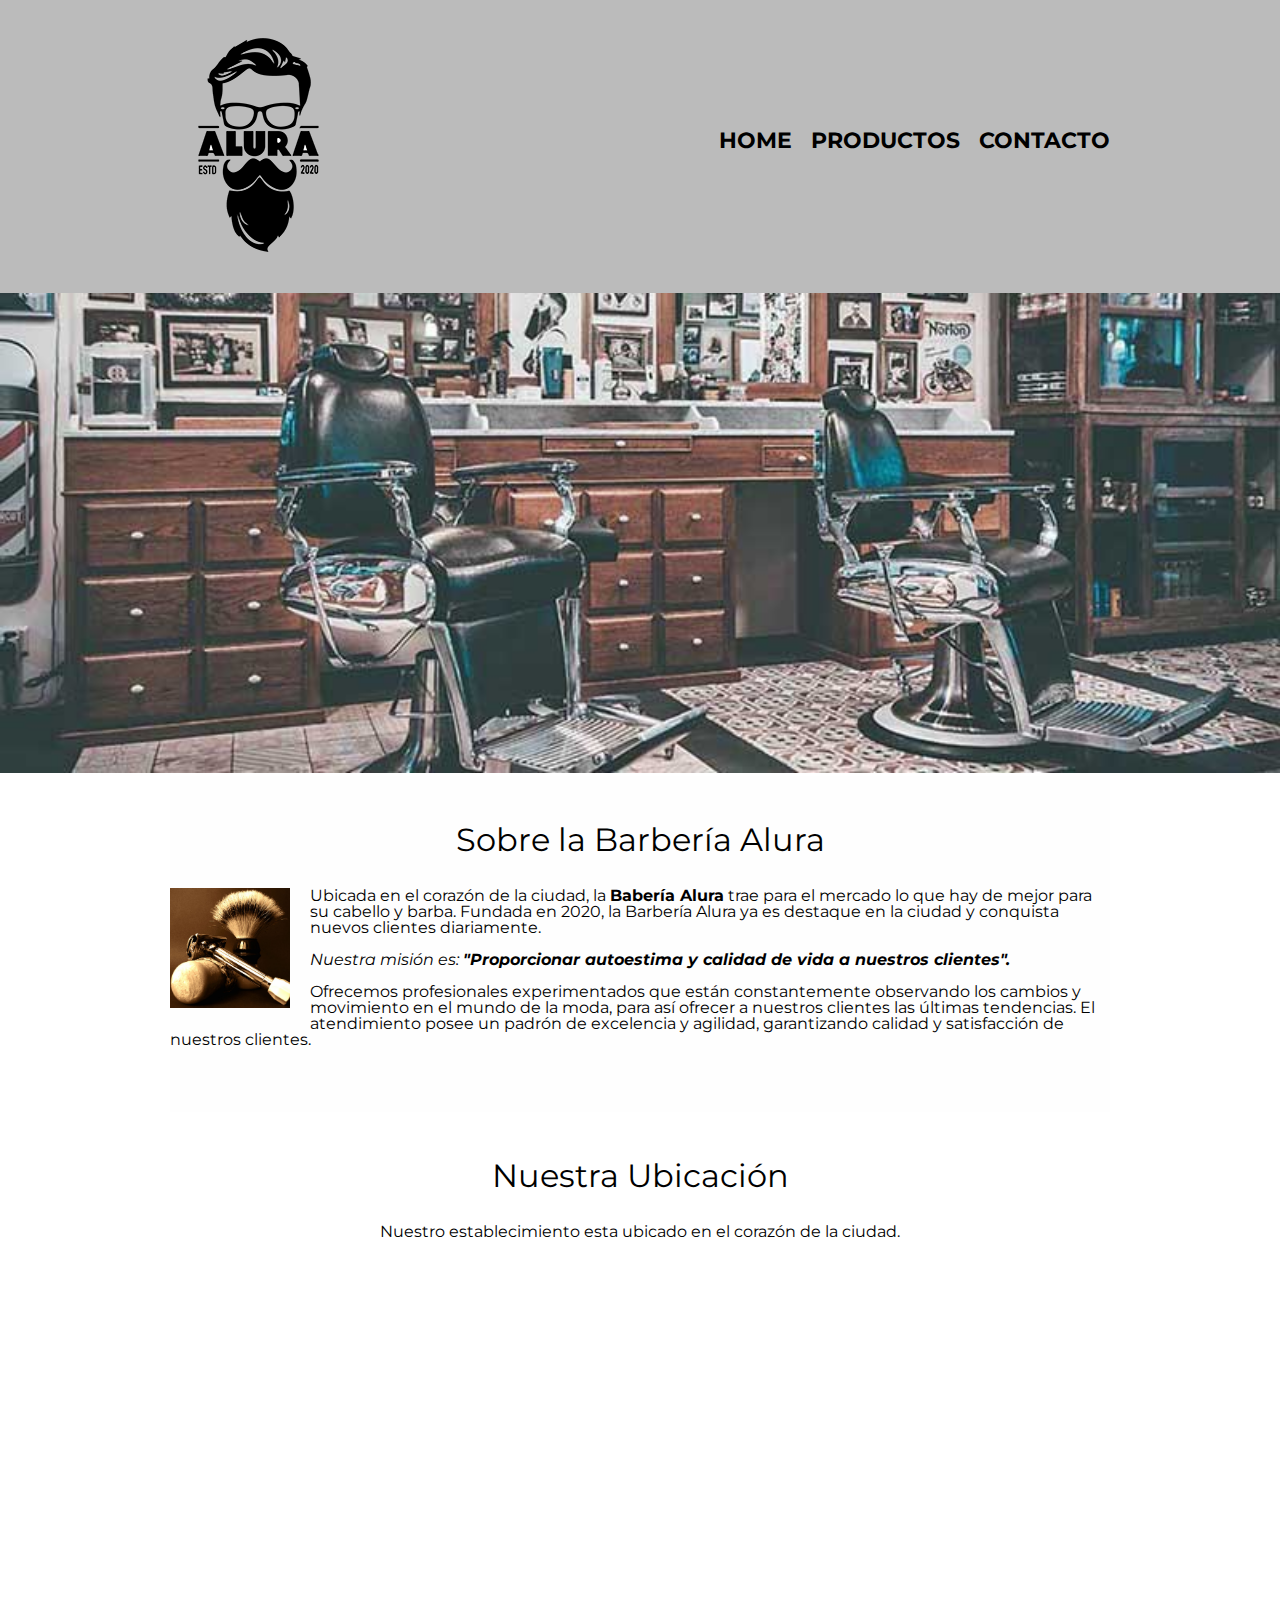
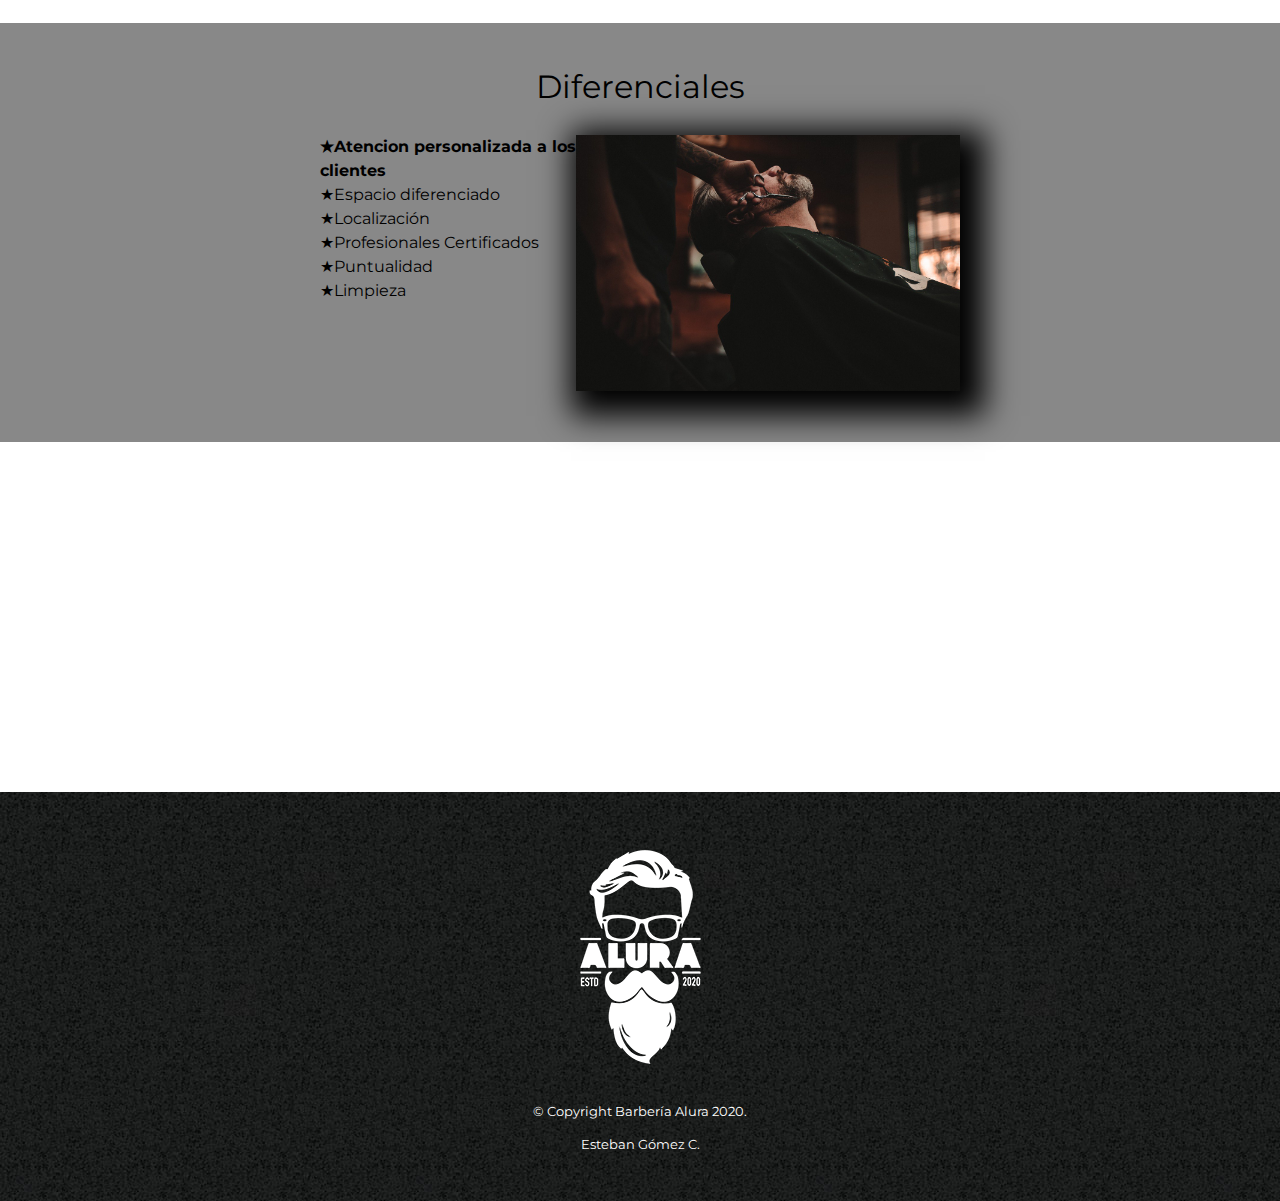
<file: index.html>
<!DOCTYPE html>

<html lang="es">

<head>
    <meta charset="UTF-8">
    <meta name="viewport" content="width=device-width">
    <title>Productos - Barbería Alura</title>
    <link rel="stylesheet" href="reset.css">
    <link rel="stylesheet" href="style.css">
    <link href="https://fonts.googleapis.com/css2?family=Montserrat:wght@300&display=swap" rel="stylesheet">

</head>

<body>
    <header>
        <div class="caja">
           <h1><img src="logo.png"></h1>
           <nav>
               <ul>
                   <li><a href="index.html">Home</a></li>
                   <li><a href="productos.html">Productos</a></li>
                   <li><a href="contacto.html">Contacto</a></li>
               </ul>
           </nav>
        </div>
       </header>

    <img id="banner" src="banner.jpg">
<main>
    <section class="principal">

        <h2 class="titulo-principal">Sobre la Barbería Alura </h2>

        <img class= "utensilios" src="utensilios.jpg" alt="Utelsilios de un Barbero">

        <p>Ubicada en el corazón de la ciudad, la <strong>Babería Alura</strong> trae para el mercado lo que hay de mejor para su cabello y barba. Fundada en 2020, la Barbería Alura ya es destaque en la ciudad y conquista nuevos clientes diariamente.</p>

        <p id="mision"><em>Nuestra misión es: <strong>"Proporcionar autoestima y calidad de vida a nuestros clientes".</strong></em></p>

        <p>Ofrecemos profesionales experimentados que están constantemente observando los cambios y movimiento en el mundo de la moda, para así ofrecer a nuestros clientes las últimas tendencias. El atendimiento posee un padrón de excelencia y agilidad, garantizando calidad y satisfacción de nuestros clientes.</p> 
    </section>

    <section class="mapa">
        <h3 class="titulo-principal">Nuestra Ubicación</h3>
        <p>Nuestro establecimiento esta ubicado en el corazón de la ciudad.</p>
        <div class="mapa-contenido">
        <iframe src="https://www.google.com/maps/embed?pb=!1m18!1m12!1m3!1d3656.4079775627197!2d-46.63682678477835!3d-23.589697068525002!2m3!1f0!2f0!3f0!3m2!1i1024!2i768!4f13.1!3m3!1m2!1s0x94ce5bd9bb943bf5%3A0x6f642995c970f0fe!2scaelum%20alura!5e0!3m2!1ses!2scr!4v1671986718937!5m2!1ses!2scr" width="100%" height="300" style="border:0;" allowfullscreen="" loading="lazy" referrerpolicy="no-referrer-when-downgrade"></iframe>
        </div>

    </section>

    <section class="difereciales">

        <h3 class="titulo-principal">Diferenciales</h3>

        <div class="contenido-diferenciales">
            <ul class="lista-diferenciales">
                <li class="items">Atencion personalizada a los clientes</li>
                <li class="items">Espacio diferenciado</li>
                <li class="items">Localización</li>
                <li class="items">Profesionales Certificados</li>
                <li class="items">Puntualidad</li>
                <li class="items">Limpieza</li>
            </ul><img src="diferenciales.jpg" class="imagen-diferenciales">
        </div>
            
    </section>

    <div class="video">
        <iframe width="100%" height="315" src="https://www.youtube.com/embed/uatAEtW3_h0" title="YouTube video player" frameborder="0" allow="accelerometer; autoplay; clipboard-write; encrypted-media; gyroscope; picture-in-picture" allowfullscreen></iframe>  

    </div>

</main>

    <footer>
        <img src="logo-blanco.png">
        <p class ="copyrigth">&copy Copyright Barbería Alura 2020.</p>
        <p class= "hechopor">Esteban Gómez C.</p>
    </footer>
</body>
</html>
</file>
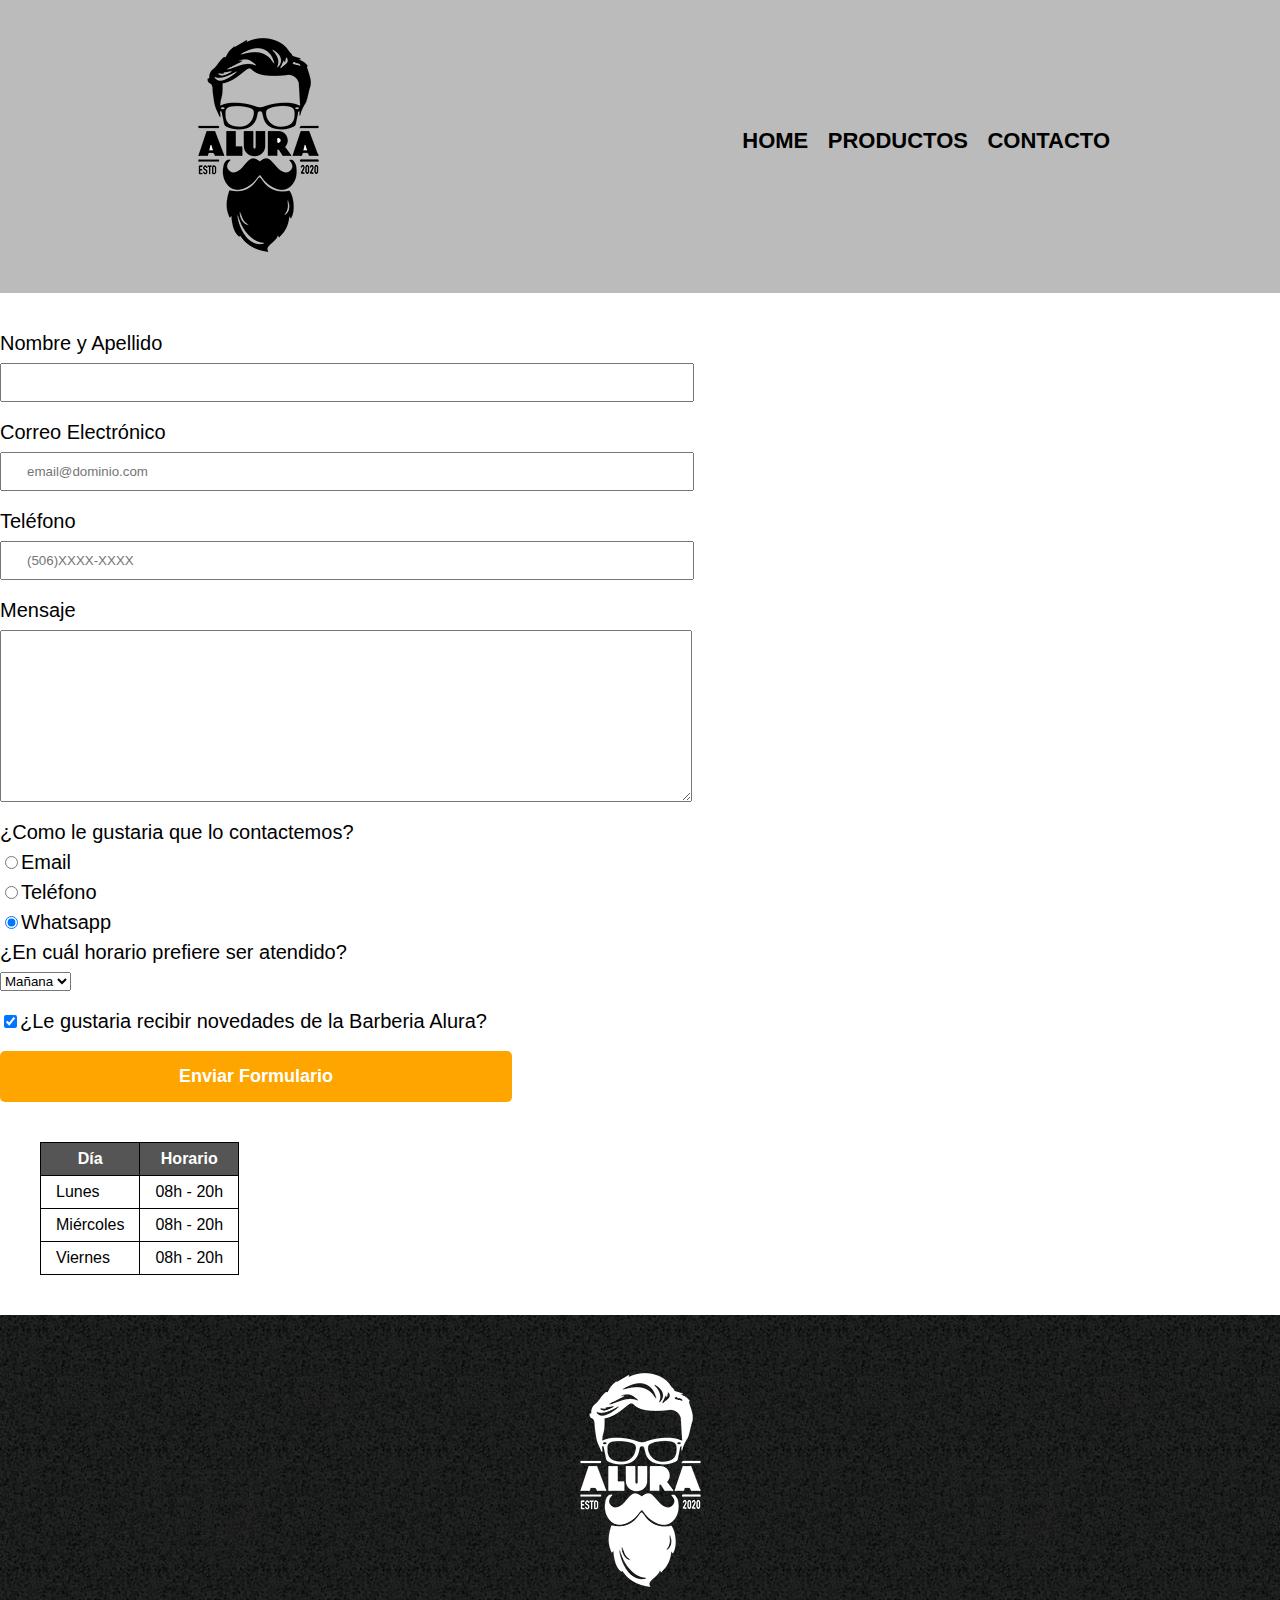
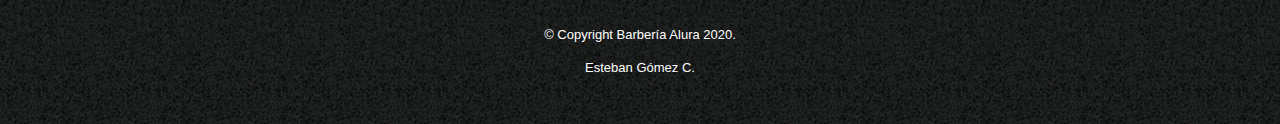
<file: contacto.html>
<!DOCTYPE html>
<html>
    <head>
        <meta charset="UTF-8">
        <title>Contacto - Barbería Alura</title>
        <link rel="stylesheet" href="reset.css">
        <link rel="stylesheet" href="style.css">
    </head>
    <body>
        <header>
         <div class="caja">
            <h1><img src="logo.png" alt="Logo de la Barbería Alura"></h1>
            <nav>
                <ul>
                    <li><a href="index.html">Home</a></li>
                    <li><a href="productos.html">Productos</a></li>
                    <li><a href="contacto.html">Contacto</a></li>
                </ul>
            </nav>
         </div>
        </header>
        <main>
            <form>
                <label for="nombreapellido">Nombre y Apellido</label>
                <input type="text"id="nombreapellido" class="input-padron" required>

                <label for="correoelectronico">Correo Electrónico</label>
                <input type="email"id="correoelectronico" class="input-padron" required placeholder="email@dominio.com">

                <label for="telefono">Teléfono</label>
                <input type="tel"id="telefono" class="input-padron" required placeholder="(506)XXXX-XXXX">

                <label for=" mensaje">Mensaje</label>
                <textarea cols="70" rows="10" id="mensaje" class="input-padron" required></textarea>

                <fieldset>
                    <legend>¿Como le gustaria que lo contactemos?</legend>

                <label for="radio-email"><input type="radio" name="contacto" value="email" id="radio-email">Email</label>

                <label for="radio-telfono"><input type="radio" name="contacto" value="telefono" id="radio-telefono">Teléfono</label>

                <label for="radio-whatsaap"><input type="radio" name="contacto" value="whatsaap" id="radio-whatsaap" checked>Whatsapp</label>

                </fieldset>

                <fieldset>
                 <legend>¿En cuál horario prefiere ser atendido?</legend>
                <select>
                    <option>Mañana</option>
                    <option>Tarde</option>
                    <option>Noche</option>
                </select>
                </fieldset>
                
                <label class="checkbox"><input type="checkbox" checked>¿Le gustaria recibir novedades de la Barberia Alura?</label>
                
                <input type="submit" value="Enviar Formulario" class="enviar">

            </form>

            <table>
                <thead>
                    <tr>
                        <th>Día</th>
                        <th>Horario</th>
                    </tr>
                </thead>

                <tbody>
                    <tr>
                        <td>Lunes</td>
                        <td>08h - 20h</td>
                    </tr>

                    <tr>
                        <td>Miércoles</td>
                        <td>08h - 20h</td>
                    </tr>

                    <tr>
                        <td>Viernes</td>
                        <td>08h - 20h</td>       
                    </tr>
                </tbody>
                
            </table>            
        </main>
        <footer>
            <img src="logo-blanco.png" alt="Logo de la Barbería Alura">
            <p class ="copyrigth">&copy Copyright Barbería Alura 2020.</p>
            <p class= "hechopor">Esteban Gómez C.</p>
           </footer>
</file>
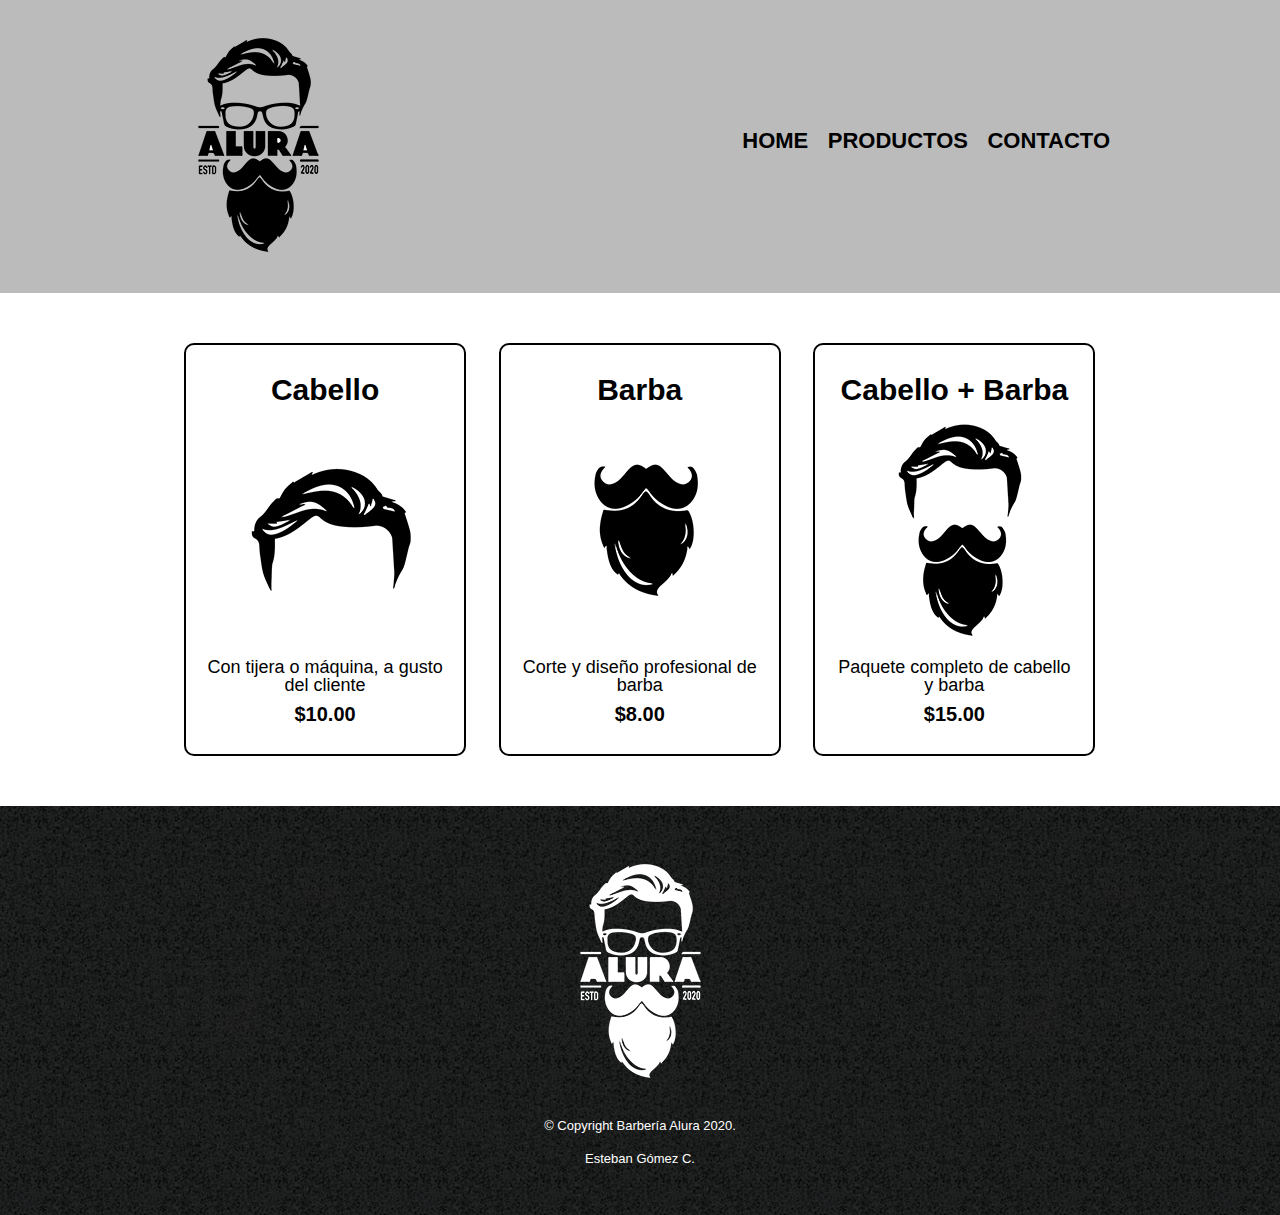
<file: productos.html>
<!DOCTYPE html>
<html>
    <head>
        <meta charset="UTF-8">
        <title>Productos - Barbería Alura</title>
        <link rel="stylesheet" href="reset.css">
        <link rel="stylesheet" href="style.css">
    </head>
    <body>
        <header>
         <div class="caja">
            <h1><img src="logo.png"></h1>
            <nav>
                <ul>
                    <li><a href="index.html">Home</a></li>
                    <li><a href="productos.html">Productos</a></li>
                    <li><a href="contacto.html">Contacto</a></li>
                </ul>
            </nav>
         </div>
        </header>
        <main>
         <ul class="productos">
            <li>
               <h2>Cabello</h2>
               <img src="cabello.jpg">
               <p class="producto-descripcion">Con tijera o máquina, a gusto del cliente</p>
               <p class="producto-precio">$10.00</p>
            </li>
            <li>
               <h2>Barba</h2>
               <img src="barba.jpg">
               <p class="producto-descripcion">Corte y diseño profesional de barba</p>
               <p class="producto-precio">$8.00</p>
            </li>
            <li>
               <h2>Cabello + Barba</h2>
               <img src="cabello+barba.jpg">
               <p class="producto-descripcion">Paquete completo de cabello y barba</p>
               <p class="producto-precio">$15.00</p>
            </li>
         </ul>
        </main>
        <footer>
         <img src="logo-blanco.png">
         <p class ="copyrigth">&copy Copyright Barbería Alura 2020.</p>
         <p class= "hechopor">Esteban Gómez C.</p>
        </footer>
    </body>
</html>
</file>
<file: style.css>
body {
    font-family: 'Montserrat', sans-serif;
}
header {
     background: #BBBBBB;
     padding: 20px 0;
}

.caja{
    width: 940px;
    position: relative;
    margin: 0 auto;
}
nav{
    position: absolute;
    top: 110px;
    right: 0;
}

nav li{
     display: inline;
     margin: 0 0 0 15px;
}

nav a{
    text-transform: uppercase;
    color: #000000;
    font-weight: bold;
    font-size: 22px;
    text-decoration: none;

}

nav a:hover{
    color: #e68e0b;
    text-decoration: underline;
}

.productos{
    width: 940px;
    margin: 0 auto;
    padding: 50px;
}

.productos li{
    display: inline-block;
    text-align: center;
    width: 30%;
    vertical-align: top;
    margin: 0 1.5%;
    padding: 30px 20px;
    box-sizing: border-box;
    border: 2px solid #000000;
    border-radius: 10px;

}
.productos li:hover{
    border-color: #e68e0b;
}

.productos li:active{
    border-color: #088c19;
}

.productos h2{
    font-size: 30px;
    font-weight: bold;
}

.productos li:hover h2{
    font-size: 33px;
}

.producto-descripcion{
    font-size: 18px;
}

.producto-precio{
    font-size: 20px;
    font-weight: bold;
    margin-top: 10px;
}

footer{
    text-align: center;
    background: url(bg.jpg);
    padding: 40px;
}

.copyrigth{
    color: #FFFFFF;
    font-size: 13px;
    margin: 20px;
}

.hechopor{
    color: #FFFFFF;
    font-size: 13px;
    margin: 10px;
}

form{
    margin: 40px 0;
}

form label, form legend{
    display: block;
    font-size: 20px;
    margin: 0 0 10px;
}

.input-padron{
    display: block;
    margin: 0 0 20px;
    padding: 10px 25px;
    width: 50%;
}

.checkbox{
    margin: 20px 0;
}
.enviar{
    width: 40%;
    padding: 15px 0;
    font-size: 18px;
    font-weight: bold;
    color: white;
    background: orange;
    border: none;
    border-radius: 5px;
    transition: 1s all;
    cursor: pointer;

}
.enviar:hover{
    background: darkorange;
    transform: scale(1.2);
}

table {
    margin: 40px 40px;
}

thead {
    background: #555555;
    color: white;
    font-weight: bold;
}

td, th{
    border: 1px solid #000000;
    padding: 8px 15px;
}

/*CSS para nuestra pagina home*/

#banner {
    width: 100%;
}

.principal{
    padding: 3em 0;
    background: #FEFEFE;
    width: 940px;
    margin: 0 auto;
}

.titulo-principal{
    text-align: center;
    font-size: 2em;
    margin: 0 0 1em;
    clear:left;
}

.principal p{
    margin: 0 0 1em;
}

.principal strong{
    font-weight: bold;
}

.principal em{
    font-style: italic;
}

.utensilios{
    width: 120px;
    float: left;
    margin: 0 20px 20px 0;
}

.mapa{
    padding: 3em 0;
}

.mapa p{
    margin: 0 0 2em;
    text-align: center;
}
.mapa-contenido{
    width: 940px;
    margin: 0 auto;
}

.difereciales{
    padding: 3em 0;
    background: #888888;
}

.contenido-diferenciales{
    width: 640px;
    margin: 0 auto;
}

.lista-diferenciales{
    width: 40%;
    display: inline-block;
    vertical-align: top;
}

.items{
    line-height: 1.5;
}

.items:before{
    content:"★"
}

.items:first-child{
    font-weight: bold;
}

.imagen-diferenciales{
    width: 60%;
    transition: 400ms;
    box-shadow: 10px 10px 30px 15px #000000;
}
.imagen-diferenciales:hover{
    opacity: 0.3;
}

.video {
    width: 560px;
    margin: 1em auto;
}

@media screen and (max-width:480px) {
    h1{
        text-align: center;
    }
    nav{
        position: static;
    }
    .caja, .principal, .mapa-contenido, .contenido-diferenciales, .video{
        width: auto;
    }

    .lista-diferenciales, .imagen-diferenciales{
        width: 100%;
    }
}
</file>
